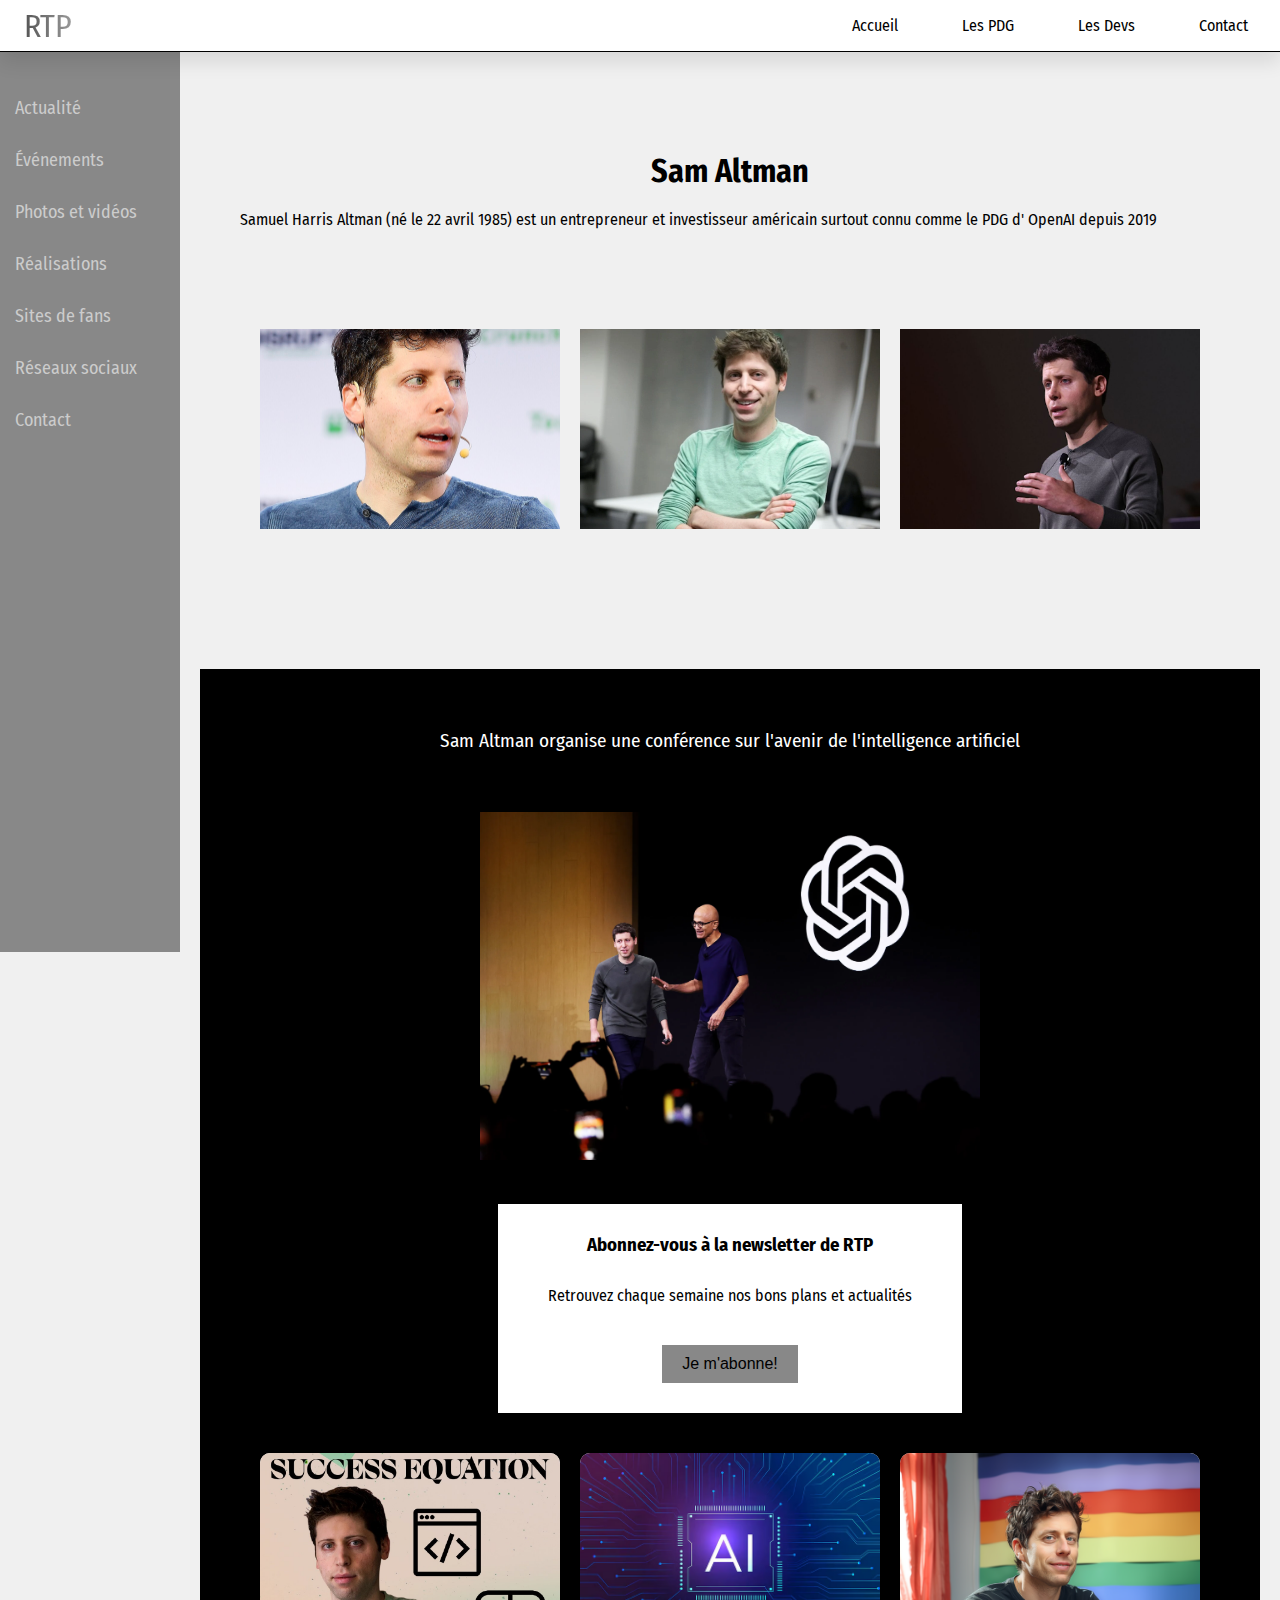
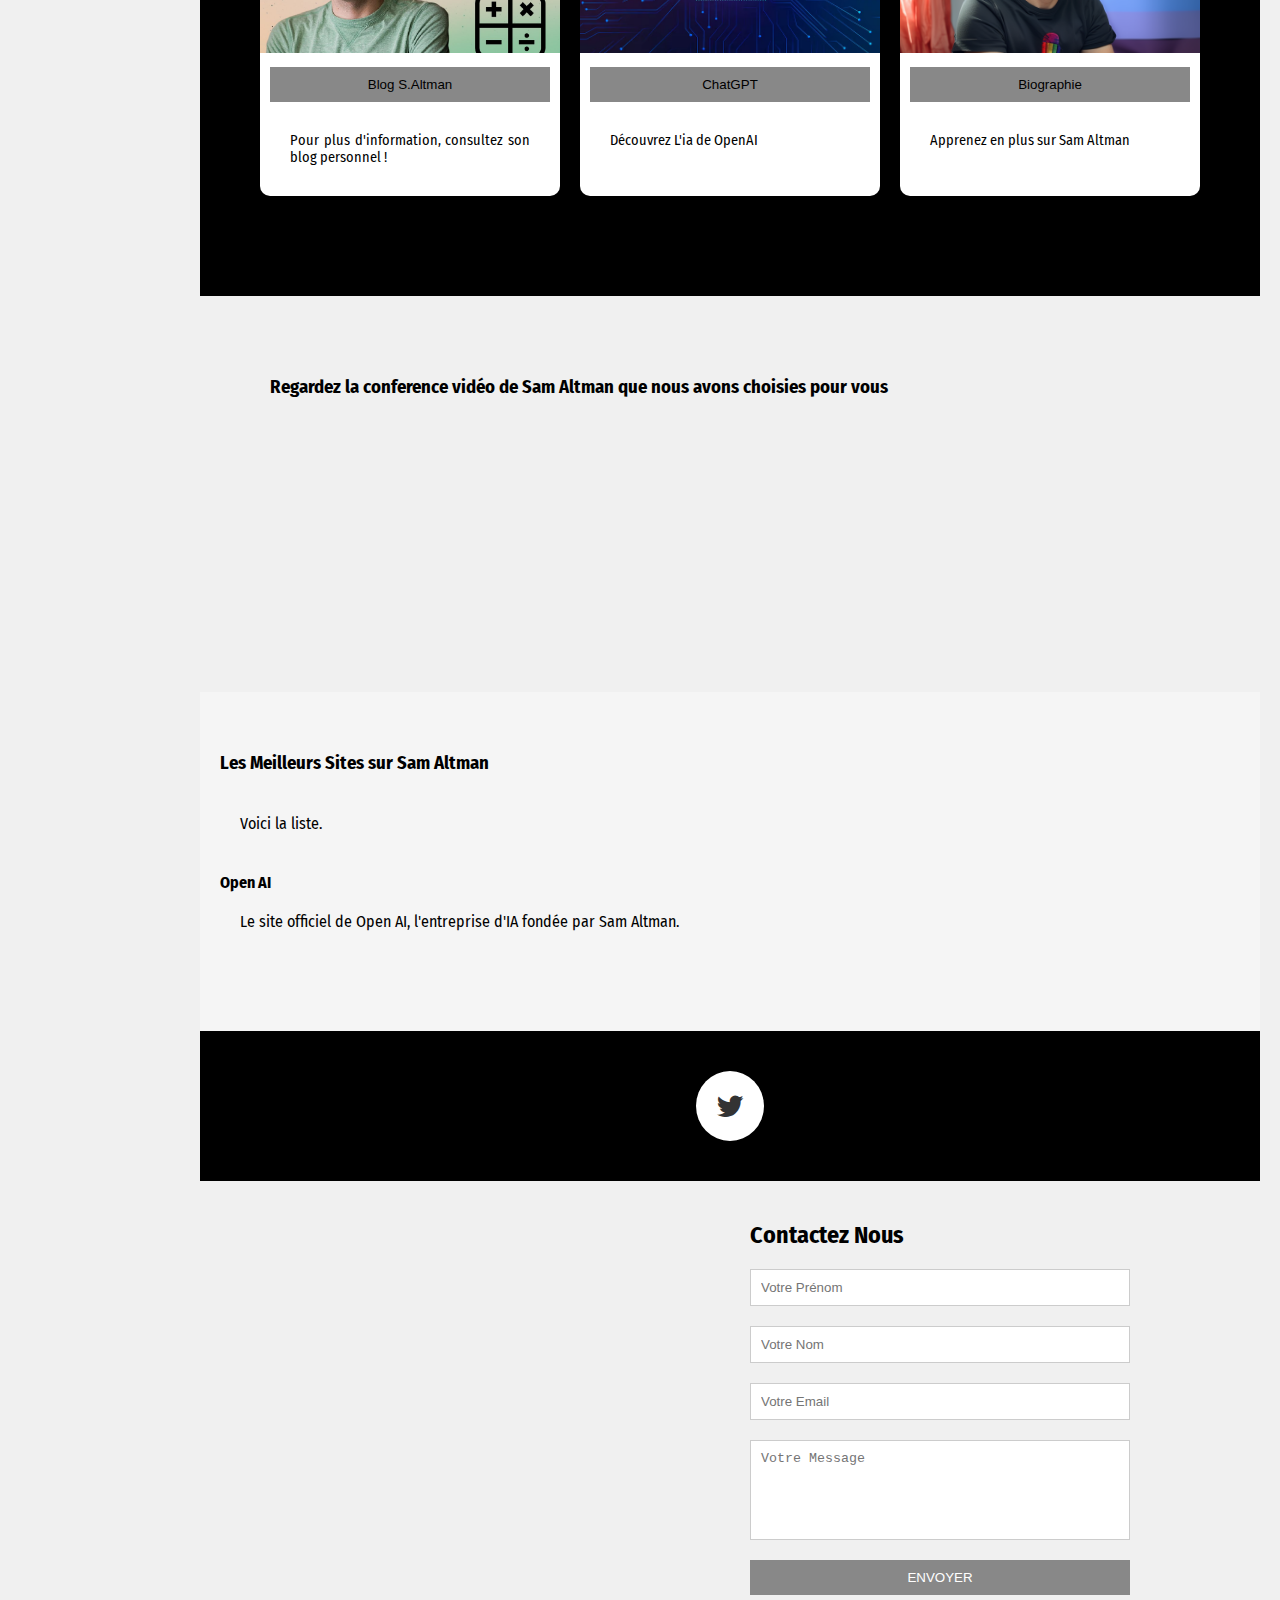
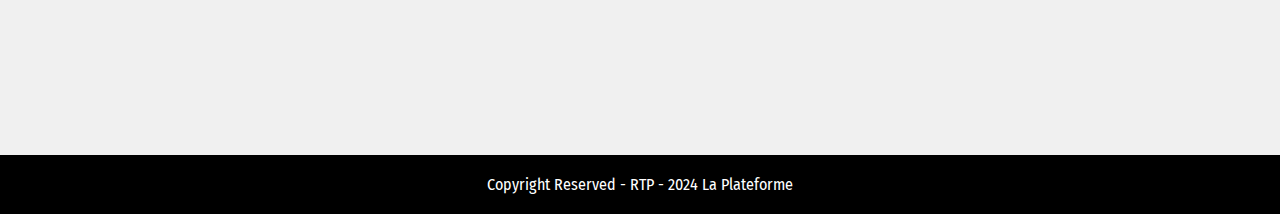
<file: fansite2.html>
<!DOCTYPE html>
<html lang="fr">
<head>
  <meta charset="UTF-8">
  <meta name="viewport" content="width=device-width, initial-scale=1.0">
  <title>News Sam Altman</title>
  <link rel="stylesheet" href="fansite2.css">
  <link rel="stylesheet" href="https://cdnjs.cloudflare.com/ajax/libs/font-awesome/4.7.0/css/font-awesome.min.css">
</head>
<body>

  <!-- TOP NAVBAR -->
  <nav>
    <ul class="menu">
      <p class="logo-rtp neonText">RTP</p>
      <li><a href="index.html">Accueil</a></li>
      <li>
        <a href="#" class="dropBtn">Les PDG</a>
        <ul class="dropMenu">
          <li class="dropped"><a href="fansite1.html">Elon Musk</a></li>
          <li class="dropped"><a href="fansite2.html">Sam Altman</a></li>
          <li class="dropped"><a href="fansite3.html">Jensen Huang</a></li>
        </ul>
      </li>
      <li><a href="lesdevs.html">Les Devs</a></li>
      <li><a href="contact.html">Contact</a></li>
    </ul>
  </nav>

  <div class="main-container">
    <!-- Side navigation -->
    <aside class="sidenav">
      <a href="#section1" class="btn">Actualité</a>
      <a href="#section2" class="btn">Événements</a>
      <a href="#section3" class="btn">Photos et vidéos</a>
      <a href="#section4" class="btn">Réalisations</a>
      <a href="#section5" class="btn">Sites de fans</a>
      <a href="#section6" class="btn">Réseaux sociaux</a>
      <a href="#section7" class="btn">Contact</a>
    </aside>

    <!-- Page content -->
    <main>
      <!-- Actualité Section -->
      <section id="section1">
        <header>
          <h1>Sam Altman</h1>
        </header>

        <p>Samuel Harris Altman (né le 22 avril 1985) est un entrepreneur et investisseur américain surtout connu comme le PDG d' OpenAI depuis 2019</p>

        <section class="photos-top-main">
          <img src="images/sam/Sam_Altman1.jpg" alt="Sam Altman 1">
          <img src="images/sam/sam-altman2.webp" alt="Sam Altman 2">
          <img src="images/sam/samaltman.png" alt="Sam Altman 3">
        </section>
      </section>

      <!-- Événements Section -->
      <section class="evenements" id="section2">
        <div class="container2">
          <div class="text-event">
            <p>Sam Altman organise une conférence sur l'avenir de l'intelligence artificiel</p>
          </div>
          <div class="image-newsletter">
            <img src="images/sam/Conference2.jpg" alt="Sam Altman">
          </div>
          <div class="newsletter">
            <h3>Abonnez-vous à la newsletter de RTP</h3>
            <p>Retrouvez chaque semaine nos bons plans et actualités</p>
            <button>Je m'abonne!</button>
          </div>
        </div>

        <div class="container22">
          <div class="card">
            <img src="images/sam/SAMblog.jpg" alt="Blog">
            <div class="intro">
              <button><a href="https://blog.samaltman.com/">Blog S.Altman</a></button>
              <p>Pour plus d'information, consultez son blog personnel !</p>
            </div>
          </div>

          <div class="card">
            <img src="images/sam/IA.jpg" alt="ChatGPT">
            <div class="intro">
              <button><a href="https://openai.com/index/chatgpt/">ChatGPT</a></button>
              <p>Découvrez L'ia de OpenAI</p>
            </div>
          </div>

          <div class="card">
            <img src="images/sam/BiographieSam.jpg" alt="Biographie">
            <div class="intro">
              <button><a href="https://fr.wikipedia.org/wiki/Sam_Altman">Biographie</a></button>
              <p>Apprenez en plus sur Sam Altman</p>
            </div>
          </div>
        </div>
      </section>

      <!-- Photos et vidéos Section -->
      <section class="photos" id="section3">
        <h3>Regardez la conference  vidéo de Sam Altman que nous avons choisies pour vous</h3>
        <div class="videos-container">
          <iframe width="250" height="250" src="https://www.youtube.com/watch?v=jvqFAi7vkBc" title="Sam Altman Interview" frameborder="0" allow="accelerometer; autoplay;" allowfullscreen></iframe>
        </div>
      </section>

      <!-- Sites de fans Section -->
      <section class="sites" id="section5">
        <div class="sites-container">
          <h3>Les Meilleurs Sites sur Sam Altman</h3>
          <p>Voici la liste.</p>

          <ul>
            <li>
              <a href="https://openai.com/">Open AI</a>
              <p>Le site officiel de Open AI, l'entreprise d'IA fondée par Sam Altman.</p>
            </li>
          </ul>
        </div>
      </section>

      <!-- Réseaux sociaux Section -->
      <section class="reseaux" id="section6">
        <a href="https://x.com/sama?ref_src=twsrc%5Egoogle%7Ctwcamp%5Eserp%7Ctwgr%5Eauthor" class="fa fa-twitter"></a>
      </section>

      <!-- Contact Section -->
      <section class="contact" id="section7">
        <div class="contact-box">
          <div class="left">
          </div>
          <div class="right">
            <h2>Contactez Nous</h2>
            <input type="text" class="field" placeholder="Votre Prénom">
            <input type="text" class="field" placeholder="Votre Nom">
            <input type="email" class="field" placeholder="Votre Email">
            <textarea class="field" placeholder="Votre Message"></textarea>
            <button>ENVOYER</button>
          </div>
        </div>
      </section>
    </main>
  </div>

  <!-- FOOTER -->
  <footer>
    <p>Copyright Reserved - RTP - 2024 La Plateforme</p>
  </footer>

</body>
</html>
</file>
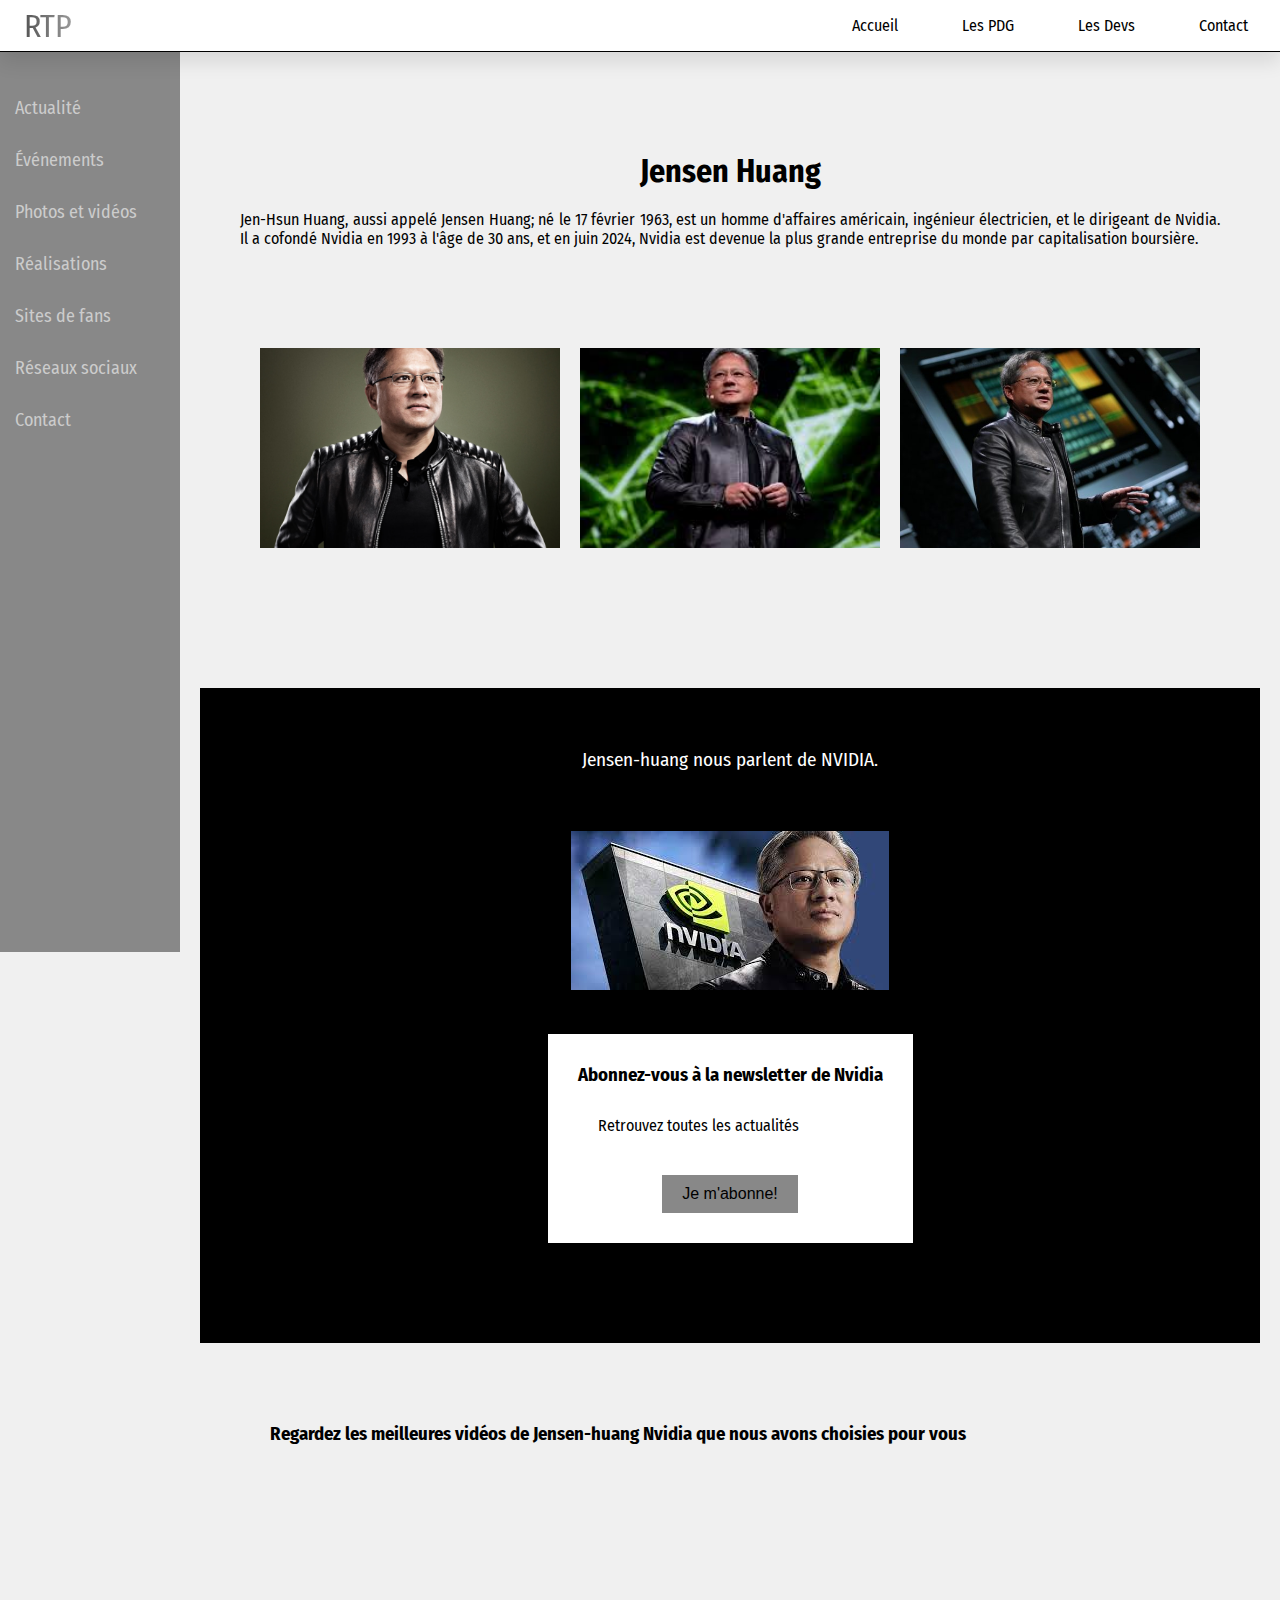
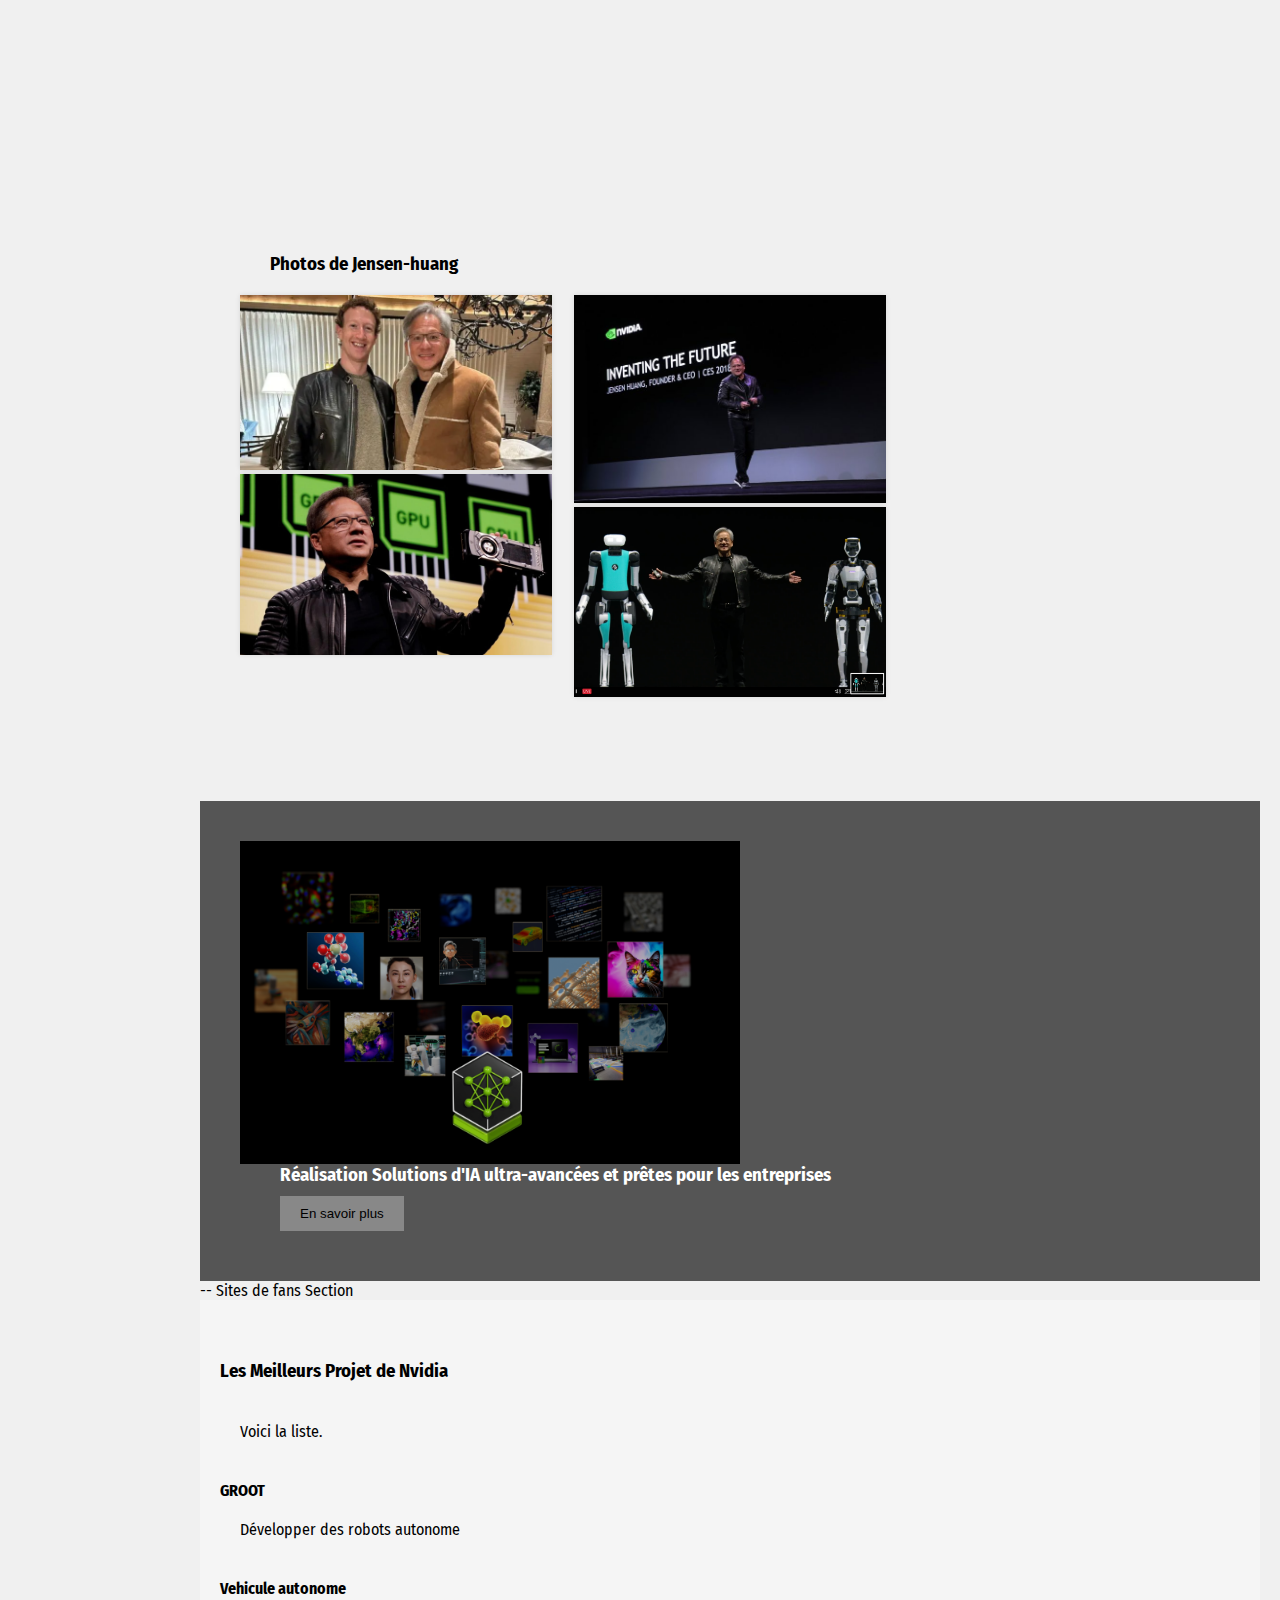
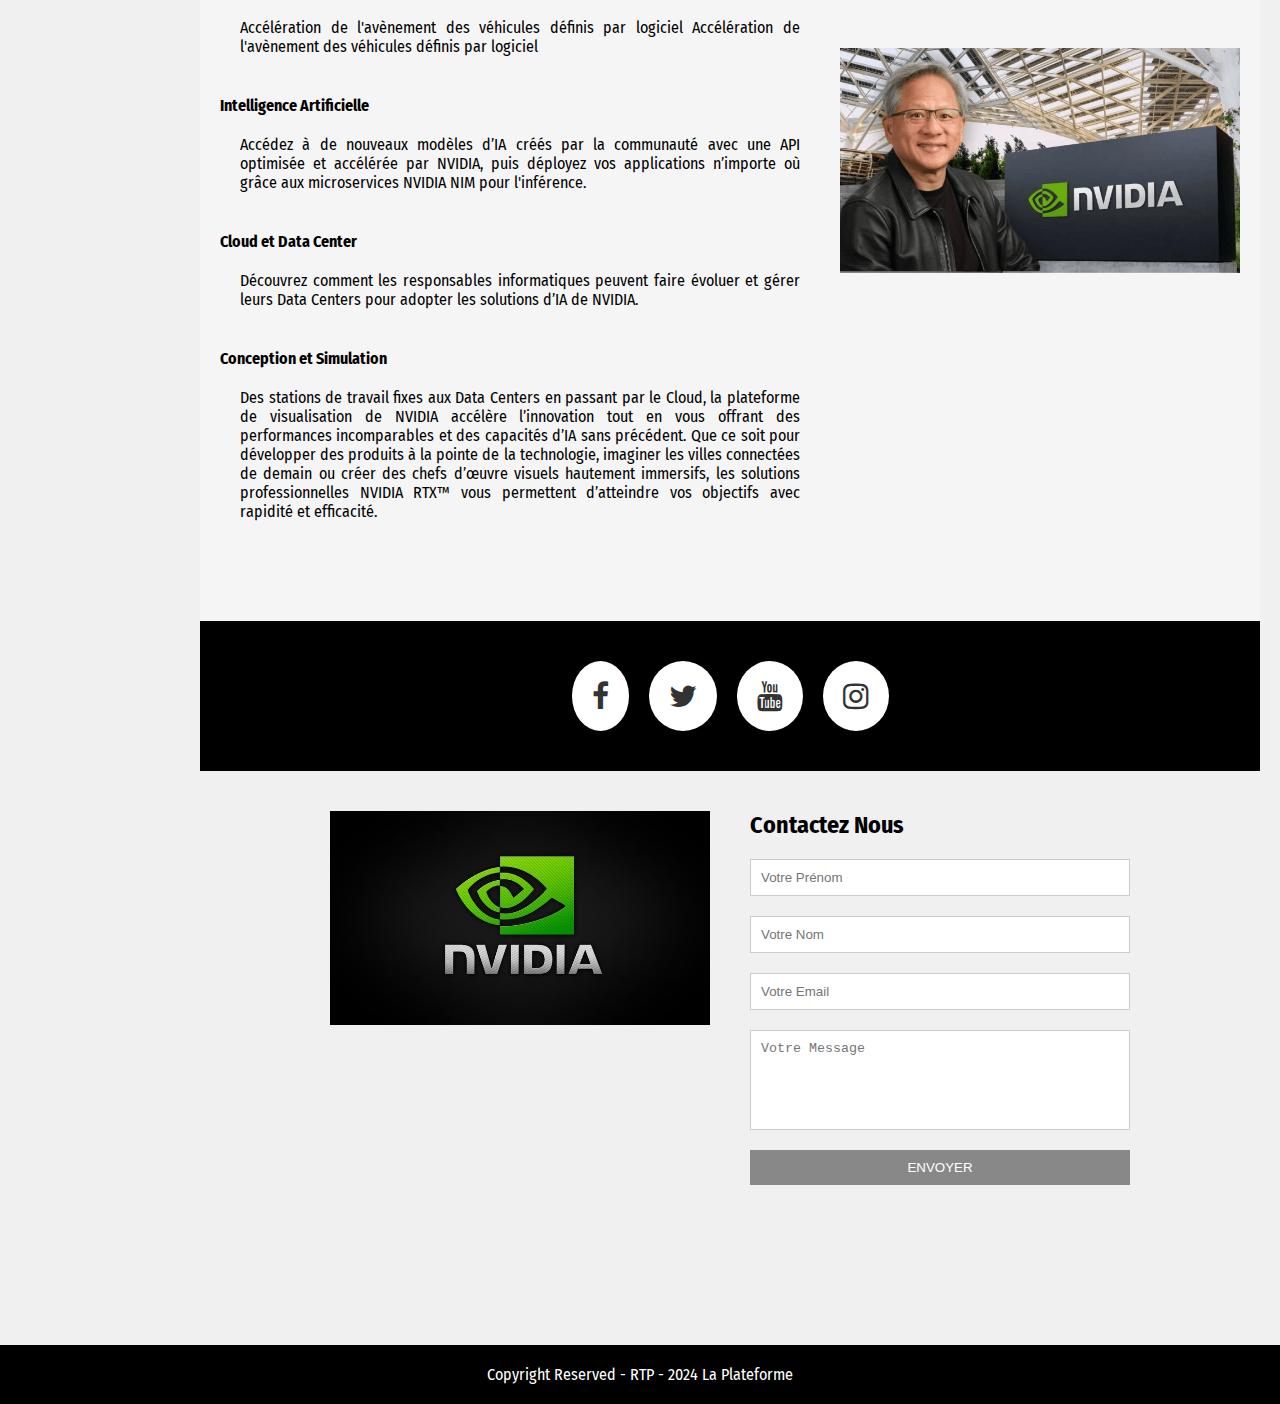
<file: fansite3.html>
<!DOCTYPE html>
<html lang="fr">
<head>
  <meta charset="UTF-8">
  <meta name="viewport" content="width=device-width, initial-scale=1.0">
  <title>Jensen Huang</title>
  <link rel="stylesheet" href="fansite1.css">
  <link rel="stylesheet" href="https://cdnjs.cloudflare.com/ajax/libs/font-awesome/4.7.0/css/font-awesome.min.css">
</head>
<body>

  <!-- TOP NAVBAR -->
  <nav>
    <ul class="menu">
      <p class="logo-rtp neonText">RTP</p>
      <li><a href="index.html">Accueil</a></li>
      <li>
        <a href="#" class="dropBtn">Les PDG</a>
        <ul class="dropMenu">
          <li class="dropped"><a href="fansite1.html">Elon Musk</a></li>
          <li class="dropped"><a href="fansite2.html">Sam Altman</a></li>
          <li class="dropped"><a href="fansite3.html">Jensen Huang</a></li>
        </ul>
      </li>
      <li><a href="lesdevs.html">Les Devs</a></li>
      <li><a href="contact.html">Contact</a></li>
    </ul>
  </nav>

  <div class="main-container">
    <!-- Side navigation -->
    <aside class="sidenav">
      <a href="#section1" class="btn">Actualité</a>
      <a href="#section2" class="btn">Événements</a>
      <a href="#section3" class="btn">Photos et vidéos</a>
      <a href="#section4" class="btn">Réalisations</a>
      <a href="#section5" class="btn">Sites de fans</a>
      <a href="#section6" class="btn">Réseaux sociaux</a>
      <a href="#section7" class="btn">Contact</a>
    </aside>

    <!-- Page content -->
    <main>
      <!-- Actualité Section -->
      <section id="section1">
        <header>
          <h1>Jensen Huang</h1>
        </header>

        <p>Jen-Hsun Huang, aussi appelé Jensen Huang; né le 17 février 1963, est un homme d'affaires américain, ingénieur électricien, et le dirigeant de Nvidia. Il a cofondé Nvidia en 1993 à l'âge de 30 ans, et en juin 2024, Nvidia est devenue la plus grande entreprise du monde par capitalisation boursière. </p>

        <section class="photos-top-main">
          <img src="./images/Jensen/jensen-huang.png" alt= "Photo de jensen-huang1">
          <img src="./images/Jensen/jesen-huang2.jpg" alt= "Photo de jensen-huang2">
          <img src="./images/Jensen/jesen-huang3.jpg" alt= "Photo de jensen-huang3">
        </section>
      </section>

      <!-- Événements Section -->
      <section class="evenements" id="section2">
        <div class="container2">
          <div class="text-event">
            <p> Jensen-huang nous parlent de NVIDIA.</p>
          </div>
          <div class="image-newsletter">
            <img src="./images/Jensen/jesen-huang4.jpg" alt="Jensen-huang">
          </div>
          <div class="newsletter">
            <h3>Abonnez-vous à la newsletter de Nvidia</h3>
            <p>Retrouvez toutes les actualités</p>
            <button>Je m'abonne!</button>
          </div>
        </div>
      </section>

      <!-- Photos et vidéos Section -->
      <section class="photos" id="section3">
        <h3>Regardez les meilleures vidéos de Jensen-huang Nvidia que nous avons choisies pour vous</h3>
        <div class="videos-container">
          <iframe width="250" height="250" src="https://www.youtube.com/watch?v=8Pfa8kPjUio" title="Elon Musk's Interview at TED 2022" frameborder="0" allow="accelerometer; autoplay;" allowfullscreen></iframe>
          <iframe width="250" height="250" src="https://www.youtube.com/watch?v=gsPdXHtgSno" title="Nvidia Founder and CEO Jensen Huang on the AI revolution" frameborder="0" allow="accelerometer; autoplay;" allowfullscreen></iframe>
        
        </div>

        <h3>Photos de Jensen-huang</h3>
        <div class="photos-container">
          <img src="images/Jensen/jensen-huang5.jpg" alt="photo de Jesen Huang et Mark Zuckerberg">
          <img src="images/Jensen/jensen-huang6.jpg" alt="photo de Jesen Huang qui tiens une Carte graphique">
          <img src="images/Jensen/jensen-huang7.jpg" alt="photo de Jesen Huang a une conférences">
          <img src="images/Jensen/jensen-huang8.png" alt="photo de Jesen Huang avec des Robots">

        </div>
      </section>

      <!-- Réalisations Section -->
      <section class="realisation" id="section4">
        <img src="./images/Jensen/imageia.png" alt="Intelligence Artificielle">
        <div class="realisation-container">
          <h3>Réalisation Solutions d'IA ultra-avancées et prêtes pour les entreprises</h3>
          <button><a href="https://www.nvidia.com/fr-fr/solutions/ai/">En savoir plus</a></button>
        </div>
      </section>

      -- Sites de fans Section
      <section class="sites" id="section5">
        <div class="sites-container">
          <h3>Les Meilleurs Projet de Nvidia</h3>
          <p>Voici la liste.</p>

          <ul>
            <li>
              <a href="https://www.nvidia.com/en-eu/solutions/robotics-and-edge-computing/">GROOT</a>
              <p>Développer des robots autonome</p>
            </li>
            <li>
              <a href="https://www.nvidia.com/fr-fr/self-driving-cars/">Vehicule autonome</a>
              <p>Accélération de l'avènement des véhicules définis par logiciel
                Accélération de l'avènement des véhicules définis par logiciel</p>
            </li>
            <li>
              <a href="https://www.nvidia.com/fr-fr/ai/">Intelligence Artificielle</a>
              <p>Accédez à de nouveaux modèles d’IA créés par la communauté avec une API optimisée et accélérée par NVIDIA, puis déployez vos applications n’importe où grâce aux microservices NVIDIA NIM pour l'inférence.</p>
            </li>
            <li>
              <a href="https://www.nvidia.com/fr-fr/data-center/">Cloud et Data Center </a>
              <p>Découvrez comment les responsables informatiques peuvent faire évoluer et gérer leurs Data Centers pour adopter les solutions d’IA de NVIDIA.</p>
            </li>
            <li>
              <a href="https://www.nvidia.com/fr-fr/design-visualization/">Conception et Simulation</a>
              <p>Des stations de travail fixes aux Data Centers en passant par le Cloud, la plateforme de visualisation de NVIDIA accélère l’innovation tout en vous offrant des performances incomparables et des capacités d’IA sans précédent. Que ce soit pour développer des produits à la pointe de la technologie, imaginer les villes connectées de demain ou créer des chefs d’œuvre visuels hautement immersifs, les solutions professionnelles NVIDIA RTX™ vous permettent d’atteindre vos objectifs avec rapidité et efficacité.</p>
            </li>
          </ul>
        </div>
        <img src="./images/Jensen/nvidiajensen.png" alt="Jensen huang Nvidia">
      </section>

      <!-- Réseaux sociaux Section -->
      <section class="reseaux" id="section6">
        <a href="https://www.facebook.com/NVIDIA/?locale=fr_FR" class="fa fa-facebook"></a>
        <a href="https://x.com/nvidia" class="fa fa-twitter"></a>
        <a href="https://www.youtube.com/nvidia" class="fa fa-youtube"></a>
        <a href="https://www.instagram.com/nvidia/" class="fa fa-instagram"></a>
      </section>

      <!-- Contact Section -->
      <section class="contact" id="section7">
        <div class="contact-box">
          <div class="left">
            <img src="./images/Jensen/nvidialogo.jpg" alt="Nvidia Logo">
          </div>
          <div class="right">
            <h2>Contactez Nous</h2>
            <input type="text" class="field" placeholder="Votre Prénom">
            <input type="text" class="field" placeholder="Votre Nom">
            <input type="email" class="field" placeholder="Votre Email">
            <textarea class="field" placeholder="Votre Message"></textarea>
            <button>ENVOYER</button>
          </div>
        </div>
      </section>
    </main>
  </div>

  <!-- FOOTER -->
  <footer>
    <p>Copyright Reserved - RTP - 2024 La Plateforme</p>
  </footer>

</body>
</html>
</file>
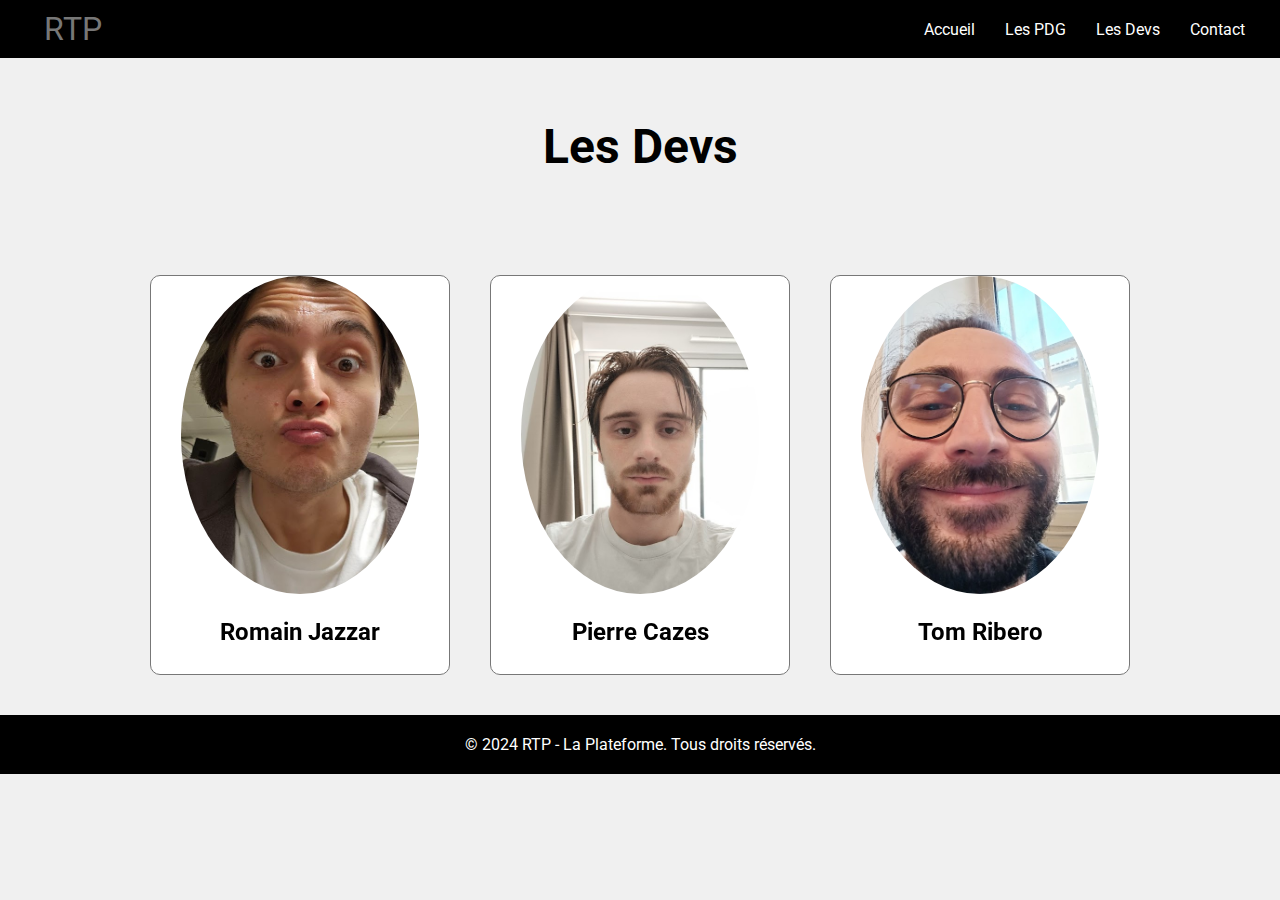
<file: lesdevs.html>
<!DOCTYPE html>
<html lang="fr">
<head>
    <meta charset="utf-8">
    <title>Les Devs</title>
    <link rel="stylesheet" href="lesdevs.css">
</head>
<body>

    <!-- TOP NAVBAR -->
    <nav>
        <ul class="menu">
            <p class="logo-rtp neonText">RTP</p>
            <li>
                <a href="index.html">Accueil</a>
            </li>
            <li>
                <a href="#" class="dropBtn">Les PDG</a>
                <ul class="dropMenu">
                    <li class="dropped">
                        <a href="fansite1.html">Elon Musk</a>
                    </li>
                    <li class="dropped">
                        <a href="fansite2.html">Sam Altman</a>
                    </li>
                    <li class="dropped">
                        <a href="fansite3.html">Jensen Huang</a>
                    </li>
                </ul>
            </li>
            <li>
                <a href="lesdevs.html">Les Devs</a>
            </li>
            <li>
                <a href="contact.html">Contact</a>
            </li>
        </ul>
    </nav>

    <!-- HEADER -->
    <header>
        <h1>Les Devs</h1>
    </header>

    <!-- MAIN DEV CARD PROFILES CONTAINER-->
    <main>
        <!-- DEV 1 CARD PROFILE -->
        <section>
            <div class="container-flip">
                <div class="card">
                    <div class="front">
                        <div class="dev-container">
                            <img src="./images/devs/romain.jpg" alt="Picture of Romain Jazzar">
                            <h2 class="skewed">Romain Jazzar</h2>
                        </div>
                    </div>
                    <div class="back">
                        <p>
                            <svg xmlns="http://www.w3.org/2000/svg" viewBox="0 0 496 512"><path fill="#ffffff" d="..."/></svg>
                            <a href="https://github.com/RomainJazzar" target="_blank">Son GitHub</a>
                        </p>
                    </div>
                </div>
            </div>
        </section>

        <!-- DEV 2 CARD PROFILE -->
        <section>
            <div class="container-flip">
                <div class="card">
                    <div class="front">
                        <div class="dev-container">
                            <img src="./images/devs/pierre.jpg" alt="Picture of Pierre Cazes">
                            <h2 class="skewed">Pierre Cazes</h2>
                        </div>
                    </div>
                    <div class="back">
                        <p>
                            <svg xmlns="http://www.w3.org/2000/svg" viewBox="0 0 496 512"><path fill="#ffffff" d="..."/></svg>
                            <a href="https://github.com/PierreCazesCarrere" target="_blank">Son GitHub</a>
                        </p>
                    </div>
                </div>
            </div>
        </section>

        <!-- DEV 3 CARD PROFILE -->
        <section>
            <div class="container-flip">
                <div class="card">
                    <div class="front">
                        <div class="dev-container">
                            <img src="./images/devs/tom.jpg" alt="Picture of Tom Ribero">
                            <h2 class="skewed">Tom Ribero</h2>
                        </div>
                    </div>
                    <div class="back">
                        <p>
                            <svg xmlns="http://www.w3.org/2000/svg" viewBox="0 0 496 512"><path fill="#ffffff" d="..."/></svg>
                            <a href="https://github.com/Tom-rib" target="_blank">Son GitHub</a>
                        </p>
                    </div>
                </div>
            </div>
        </section>
    </main>

    <!-- FOOTER -->
    <footer>
        <p>&copy; 2024 RTP - La Plateforme. Tous droits réservés.</p>
    </footer>
</body>
</html>
</file>
<file: lesdevs.css>
/* Import Fonts */
@import url('https://fonts.googleapis.com/css2?family=Roboto:wght@100;300;400;500;700&display=swap');

/* CSS Variables for Theming */
:root {
    --primary-color: #000000;
    /* Black */
    --secondary-color: #ffffff;
    /* White */
    --accent-color: #777777;
    /* Grey */
    --background-color: #f0f0f0;
    /* Light Grey */
    --hover-color: #555555;
    /* Dark Grey */
}

/* Reset and Base Styles */
* {
    margin: 0;
    padding: 0;
    box-sizing: border-box;
}

body {
    min-height: 100vh;
    font-family: 'Roboto', sans-serif;
    background-color: var(--background-color);
    color: var(--primary-color);
}

/* Navigation Bar */
nav {
    background-color: var(--primary-color);
    position: sticky;
    top: 0;
    z-index: 100;
}

.menu {
    display: flex;
    align-items: center;
    list-style: none;
    padding: 10px 20px;
}

.menu li {
    margin: 0 15px;
    position: relative;
}

.menu li a {
    color: var(--secondary-color);
    text-decoration: none;
    font-size: 1rem;
    transition: color 0.3s ease;
}

.menu li a:hover {
    color: var(--hover-color);
}

.logo-rtp {
    cursor: pointer;
    margin-right: auto;
    padding-left: 24px;
    text-align: center;
    font-size: 2rem;
    color: var(--accent-color);
}

.menu .dropMenu {
    display: none;
    position: absolute;
    top: 100%;
    left: 0;
    background-color: var(--primary-color);
    padding: 10px 0;
    list-style: none;
    min-width: 150px;
}

.menu li:hover .dropMenu {
    display: block;
}

.dropMenu li a {
    display: block;
    padding: 10px 20px;
    color: var(--secondary-color);
}

.dropMenu li a:hover {
    background-color: var(--hover-color);
}

/* Header */
header {
    text-align: center;
    padding: 60px 20px;
    background-color: var(--background-color);
}

header h1 {
    font-size: 3rem;
    color: var(--primary-color);
}

/* Main Content */
main {
    padding: 20px;
    display: flex;
    flex-wrap: wrap;
    justify-content: center;
}

section {
    margin: 20px;
}

.container-flip {
    perspective: 1000px;
}

.card {
    width: 300px;
    height: 400px;
    position: relative;
    transform-style: preserve-3d;
    transition: transform 0.8s;
}

.container-flip:hover .card {
    transform: rotateY(180deg);
}

.card div {
    position: absolute;
    width: 100%;
    height: 100%;
    backface-visibility: hidden;
}

.front,
.back {
    display: flex;
    align-items: center;
    justify-content: center;
    background-color: var(--secondary-color);
    border: 1px solid var(--accent-color);
    border-radius: 10px;
}

.front .dev-container {
    text-align: center;
}

.front img {
    width: 80%;
    height: 80%;
    object-fit: cover;
    border-radius: 50%;
    margin-bottom: 20px;
}

.front h2 {
    font-size: 1.5rem;
    color: var(--primary-color);
}

.back {
    transform: rotateY(180deg);
    flex-direction: column;
    padding: 20px;
}

.back p {
    color: var(--primary-color);
    text-align: center;
}

.back a {
    text-decoration: none;
    color: var(--primary-color);
    font-weight: bold;
}

.back a:hover {
    color: var(--hover-color);
}

/* Footer */
footer {
    background-color: var(--primary-color);
    padding: 20px;
    text-align: center;
}

footer p {
    color: var(--secondary-color);
    font-size: 1rem;
}

/* Responsive Adjustments */
@media (max-width: 768px) {
    .menu {
        flex-wrap: wrap;
        justify-content: center;
    }

    main {
        flex-direction: column;
        align-items: center;
    }

    .card {
        width: 90%;
        height: auto;
    }
}
</file>
<file: fansite2.css>
/* Import the font */
@import url('https://fonts.googleapis.com/css2?family=Fira+Sans+Condensed:wght@100;400;700&display=swap');

/* Reset and base styles */
* {
  margin: 0;
  padding: 0;
  box-sizing: border-box;
}

html {
  scroll-behavior: smooth;
}

body {
  font-family: 'Fira Sans Condensed', sans-serif;
  font-weight: 400;
  background-color: #f0f0f0; /* Light background for contrast */
}

/* TOP NAVBAR */
nav {
  position: sticky;
  top: 0;
  z-index: 2;
  background-color: #fff;
}

.menu {
  display: flex;
  justify-content: flex-end;
  align-items: center;
  border-bottom: 1.5px solid #000;
  box-shadow: 0px 10px 19px 0px rgba(0, 0, 0, 0.1);
  list-style-type: none;
}

.menu li {
  position: relative;
  padding: 1rem;
  text-align: center;
}

.menu li a {
  font-size: 1rem;
  padding: 1rem;
  color: black;
  text-decoration: none;
}

.menu li a:hover {
  color: #555;
}

.logo-rtp {
  cursor: pointer;
  margin-right: auto;
  padding-left: 24px;
  text-align: center;
  font-family: 'Fira Sans Condensed', sans-serif;
  font-size: 2rem;
  background: linear-gradient(to right, #333, #666, #999);
  -webkit-background-clip: text;
  -webkit-text-fill-color: transparent;
}

.dropMenu {
  display: none;
  position: absolute;
  top: 100%;
  left: 0;
  background-color: #000;
  color: #fff;
  padding: 0;
  list-style-type: none;
  min-width: 150px;
}

.menu li:hover .dropMenu {
  display: block;
}

.dropMenu li {
  width: 100%;
}

.dropMenu li a {
  display: block;
  padding: 10px;
  color: #fff;
}

.dropMenu li a:hover {
  background-color: #222;
}

/* Main Container */
.main-container {
  display: flex;
}

/* Sidebar */
.sidenav {
  height: 100%;
  width: 180px;
  position: fixed;
  background-color: #888;
  padding-top: 30px;
  z-index: 1;
}

.sidenav a {
  text-decoration: none;
  font-size: 18px;
  color: #ccc;
  display: block;
  padding: 15px;
}

.sidenav a:hover {
  color: #fff;
}

/* Main Content */
main {
  margin: 20px 20px 20px 200px;
}

main header h1 {
  text-align: center;
  font-size: 2rem;
  margin-top: 20px;
}

main p {
  padding: 20px;
  text-align: justify;
}

/* General Section Styling */
section {
  padding: 60px 20px;
}

/* Photos at the top */
.photos-top-main {
  margin: 20px;
  display: flex;
  justify-content: center;
  gap: 20px;
}

.photos-top-main img {
  height: 200px;
  width: 300px;
  object-fit: cover;
}

/* Événements Section */
.evenements {
  display: flex;
  flex-direction: column;
  align-items: center;
  background-color: #000;
  padding: 40px 0 100px 0;
  color: white;
}

.container2 {
  display: flex;
  flex-direction: column;
  align-items: center;
}

.text-event {
  text-align: center;
  margin-bottom: 40px;
  font-size: 1.2rem;
}

.image-newsletter img {
  width: 100%;
  max-width: 500px;
  margin-bottom: 20px;
}

.newsletter {
  background-color: white;
  padding: 30px;
  text-align: center;
  margin-top: 20px;
  color: black;
}

.newsletter h3 {
  margin-bottom: 10px;
}

.newsletter p {
  margin-bottom: 20px;
}

.newsletter button {
  background-color: #888;
  border: none;
  padding: 10px 20px;
  cursor: pointer;
  font-size: 1rem;
}

.newsletter button:hover {
  background-color: #aaa;
}

/* Events Cards */
.container22 {
  display: flex;
  flex-wrap: wrap;
  justify-content: center;
  gap: 20px;
  margin-top: 40px;
}

.card {
  background-color: white;
  width: 300px;
  box-shadow: 2px 2px 10px rgba(0, 0, 0, 0.1);
  overflow: hidden;
  border-radius: 10px;
  text-align: center;
}

.card img {
  width: 100%;
  height: 200px;
  object-fit: cover;
}

.intro {
  padding: 10px;
}

.intro button {
  background-color: #888;
  border: none;
  padding: 10px;
  width: 100%;
  cursor: pointer;
  margin-bottom: 10px;
}

.intro button a {
  text-decoration: none;
  color: black;
  display: block;
}

.intro button:hover {
  background-color: #aaa;
}

.intro p {
  font-size: 0.9rem;
  color: black;
}

/* Photos and Videos Section */
.photos {
  padding-top: 40px;
}

.photos h3 {
  margin: 40px 0 20px 50px;
}

.videos-container {
  columns: 15rem 3;
  gap: 1.4rem;
  margin-left: 50px;
  margin-bottom: 40px;
}

.videos-container iframe {
  width: 100%;
  height: auto;
  margin-bottom: 20px;
}

.photos-container {
  columns: 15rem 3;
  gap: 1.4rem;
  margin: 0 20px 40px 20px;
}

.photos-container img {
  width: 100%;
  height: auto;
  box-shadow: 0px 0px 5px 0px rgba(0, 0, 0, 0.1);
  cursor: pointer;
  transition: all 300ms ease-out;
}

.photos-container img:hover {
  transform: scale(1.05);
}

/* Réalisation Section */
.realisation {
  display: flex;
  flex-wrap: wrap;
  align-items: center;
  background: #555;
  padding: 40px;
  color: white;
}

.realisation img {
  width: 100%;
  max-width: 500px;
  object-fit: cover;
}

.realisation-container {
  display: flex;
  flex-direction: column;
  align-items: flex-start;
  margin-left: 40px;
}

.realisation-container h3 {
  margin-bottom: 10px;
}

.realisation-container h4 {
  margin-bottom: 20px;
}

.realisation-container button {
  background-color: #888;
  border: none;
  padding: 10px 20px;
  cursor: pointer;
  margin-bottom: 10px;
}

.realisation-container button a {
  text-decoration: none;
  color: black;
}

.realisation-container button:hover {
  background-color: #aaa;
}

/* Sites Section */
.sites {
  display: flex;
  flex-wrap: wrap;
  align-items: center;
  padding: 60px 20px;
  background-color: #f5f5f5;
}

.sites img {
  width: 100%;
  max-width: 400px;
  margin-left: auto;
}

.sites-container {
  flex: 1;
  margin-right: 20px;
}

.sites-container h3 {
  margin-bottom: 20px;
}

.sites-container p {
  margin-bottom: 20px;
}

.sites-container ul {
  list-style-type: none;
}

.sites-container li {
  margin-bottom: 20px;
}

.sites-container a {
  font-weight: bold;
  color: #000;
  text-decoration: none;
}

.sites-container a:hover {
  text-decoration: underline;
}

/* Social Media Section */
.reseaux {
  display: flex;
  justify-content: center;
  gap: 20px;
  padding: 40px 0;
  background-color: #000;
}

.reseaux .fa {
  padding: 20px;
  font-size: 30px;
  text-align: center;
  text-decoration: none;
  background: white;
  color: #333;
  border-radius: 50%;
  transition: background 0.3s;
}

.reseaux .fa:hover {
  background: #888;
}

/* Contact Section */
.contact {
  margin-bottom: 100px;
  padding: 40px 20px;
}

.contact-box {
  max-width: 800px;
  margin: 0 auto;
  display: flex;
  flex-wrap: wrap;
}

.contact-box .left {
  flex: 1;
}

.contact-box .left img {
  width: 100%;
  max-width: 400px;
  object-fit: cover;
}

.contact-box .right {
  flex: 1;
  margin-left: 40px;
  display: flex;
  flex-direction: column;
}

.contact-box .right h2 {
  margin-bottom: 20px;
}

.contact-box .field {
  padding: 10px;
  margin-bottom: 20px;
  width: 100%;
  max-width: 400px;
  border: 1px solid #ccc;
}

.contact-box .right textarea {
  height: 100px;
  resize: none;
}

.contact-box .right button {
  padding: 10px 20px;
  background-color: #888;
  border: none;
  color: white;
  cursor: pointer;
  width: 100%;
  max-width: 400px;
}

.contact-box .right button:hover {
  background-color: #aaa;
}

/* Footer */
footer {
  text-align: center;
  padding: 20px;
  background-color: #000;
  color: white;
}

/* Responsive Adjustments */
@media screen and (max-width: 768px) {
  .main-container {
    flex-direction: column;
  }

  .sidenav {
    width: 100%;
    height: auto;
    position: relative;
  }

  .sidenav a {
    float: left;
  }

  main {
    margin: 0;
  }

  .photos-top-main {
    flex-direction: column;
    align-items: center;
  }

  .realisation {
    flex-direction: column;
  }

  .realisation-container {
    margin-left: 0;
    margin-top: 20px;
  }

  .sites {
    flex-direction: column;
  }

  .sites-container {
    margin-right: 0;
  }

  .contact-box {
    flex-direction: column;
  }

  .contact-box .right {
    margin-left: 0;
    margin-top: 20px;
  }
}
</file>
<file: fansite1.css>
/* Import the font */
@import url('https://fonts.googleapis.com/css2?family=Fira+Sans+Condensed:wght@100;400;700&display=swap');

/* Reset and base styles */
* {
  margin: 0;
  padding: 0;
  box-sizing: border-box;
}

html {
  scroll-behavior: smooth;
}

body {
  font-family: 'Fira Sans Condensed', sans-serif;
  font-weight: 400;
  background-color: #f0f0f0; /* Light background for contrast */
}

/* TOP NAVBAR */
nav {
  position: sticky;
  top: 0;
  z-index: 2;
  background-color: #fff;
}

.menu {
  display: flex;
  justify-content: flex-end;
  align-items: center;
  border-bottom: 1.5px solid #000;
  box-shadow: 0px 10px 19px 0px rgba(0, 0, 0, 0.1);
  list-style-type: none;
}

.menu li {
  position: relative;
  padding: 1rem;
  text-align: center;
}

.menu li a {
  font-size: 1rem;
  padding: 1rem;
  color: black;
  text-decoration: none;
}

.menu li a:hover {
  color: #555;
}

.logo-rtp {
  cursor: pointer;
  margin-right: auto;
  padding-left: 24px;
  text-align: center;
  font-family: 'Fira Sans Condensed', sans-serif;
  font-size: 2rem;
  background: linear-gradient(to right, #333, #666, #999);
  -webkit-background-clip: text;
  -webkit-text-fill-color: transparent;
}

.dropMenu {
  display: none;
  position: absolute;
  top: 100%;
  left: 0;
  background-color: #000;
  color: #fff;
  padding: 0;
  list-style-type: none;
  min-width: 150px;
}

.menu li:hover .dropMenu {
  display: block;
}

.dropMenu li {
  width: 100%;
}

.dropMenu li a {
  display: block;
  padding: 10px;
  color: #fff;
}

.dropMenu li a:hover {
  background-color: #222;
}

/* Main Container */
.main-container {
  display: flex;
}

/* Sidebar */
.sidenav {
  height: 100%;
  width: 180px;
  position: fixed;
  background-color: #888;
  padding-top: 30px;
  z-index: 1;
}

.sidenav a {
  text-decoration: none;
  font-size: 18px;
  color: #ccc;
  display: block;
  padding: 15px;
}

.sidenav a:hover {
  color: #fff;
}

/* Main Content */
main {
  margin: 20px 20px 20px 200px;
}

main header h1 {
  text-align: center;
  font-size: 2rem;
  margin-top: 20px;
}

main p {
  padding: 20px;
  text-align: justify;
}

/* General Section Styling */
section {
  padding: 60px 20px;
}

/* Photos at the top */
.photos-top-main {
  margin: 20px;
  display: flex;
  justify-content: center;
  gap: 20px;
}

.photos-top-main img {
  height: 200px;
  width: 300px;
  object-fit: cover;
}

/* Événements Section */
.evenements {
  display: flex;
  flex-direction: column;
  align-items: center;
  background-color: #000;
  padding: 40px 0 100px 0;
  color: white;
}

.container2 {
  display: flex;
  flex-direction: column;
  align-items: center;
}

.text-event {
  text-align: center;
  margin-bottom: 40px;
  font-size: 1.2rem;
}

.image-newsletter img {
  width: 100%;
  max-width: 500px;
  margin-bottom: 20px;
}

.newsletter {
  background-color: white;
  padding: 30px;
  text-align: center;
  margin-top: 20px;
  color: black;
}

.newsletter h3 {
  margin-bottom: 10px;
}

.newsletter p {
  margin-bottom: 20px;
}

.newsletter button {
  background-color: #888;
  border: none;
  padding: 10px 20px;
  cursor: pointer;
  font-size: 1rem;
}

.newsletter button:hover {
  background-color: #aaa;
}

/* Events Cards */
.container22 {
  display: flex;
  flex-wrap: wrap;
  justify-content: center;
  gap: 20px;
  margin-top: 40px;
}

.card {
  background-color: white;
  width: 300px;
  box-shadow: 2px 2px 10px rgba(0, 0, 0, 0.1);
  overflow: hidden;
  border-radius: 10px;
  text-align: center;
}

.card img {
  width: 100%;
  height: 200px;
  object-fit: cover;
}

.intro {
  padding: 10px;
}

.intro button {
  background-color: #888;
  border: none;
  padding: 10px;
  width: 100%;
  cursor: pointer;
  margin-bottom: 10px;
}

.intro button a {
  text-decoration: none;
  color: black;
  display: block;
}

.intro button:hover {
  background-color: #aaa;
}

.intro p {
  font-size: 0.9rem;
  color: black;
}

/* Photos and Videos Section */
.photos {
  padding-top: 40px;
}

.photos h3 {
  margin: 40px 0 20px 50px;
}

.videos-container {
  columns: 15rem 3;
  gap: 1.4rem;
  margin-left: 50px;
  margin-bottom: 40px;
}

.videos-container iframe {
  width: 100%;
  height: auto;
  margin-bottom: 20px;
}

.photos-container {
  columns: 15rem 3;
  gap: 1.4rem;
  margin: 0 20px 40px 20px;
}

.photos-container img {
  width: 100%;
  height: auto;
  box-shadow: 0px 0px 5px 0px rgba(0, 0, 0, 0.1);
  cursor: pointer;
  transition: all 300ms ease-out;
}

.photos-container img:hover {
  transform: scale(1.05);
}

/* Réalisation Section */
.realisation {
  display: flex;
  flex-wrap: wrap;
  align-items: center;
  background: #555;
  padding: 40px;
  color: white;
}

.realisation img {
  width: 100%;
  max-width: 500px;
  object-fit: cover;
}

.realisation-container {
  display: flex;
  flex-direction: column;
  align-items: flex-start;
  margin-left: 40px;
}

.realisation-container h3 {
  margin-bottom: 10px;
}

.realisation-container h4 {
  margin-bottom: 20px;
}

.realisation-container button {
  background-color: #888;
  border: none;
  padding: 10px 20px;
  cursor: pointer;
  margin-bottom: 10px;
}

.realisation-container button a {
  text-decoration: none;
  color: black;
}

.realisation-container button:hover {
  background-color: #aaa;
}

/* Sites Section */
.sites {
  display: flex;
  flex-wrap: wrap;
  align-items: center;
  padding: 60px 20px;
  background-color: #f5f5f5;
}

.sites img {
  width: 100%;
  max-width: 400px;
  margin-left: auto;
}

.sites-container {
  flex: 1;
  margin-right: 20px;
}

.sites-container h3 {
  margin-bottom: 20px;
}

.sites-container p {
  margin-bottom: 20px;
}

.sites-container ul {
  list-style-type: none;
}

.sites-container li {
  margin-bottom: 20px;
}

.sites-container a {
  font-weight: bold;
  color: #000;
  text-decoration: none;
}

.sites-container a:hover {
  text-decoration: underline;
}

/* Social Media Section */
.reseaux {
  display: flex;
  justify-content: center;
  gap: 20px;
  padding: 40px 0;
  background-color: #000;
}

.reseaux .fa {
  padding: 20px;
  font-size: 30px;
  text-align: center;
  text-decoration: none;
  background: white;
  color: #333;
  border-radius: 50%;
  transition: background 0.3s;
}

.reseaux .fa:hover {
  background: #888;
}

/* Contact Section */
.contact {
  margin-bottom: 100px;
  padding: 40px 20px;
}

.contact-box {
  max-width: 800px;
  margin: 0 auto;
  display: flex;
  flex-wrap: wrap;
}

.contact-box .left {
  flex: 1;
}

.contact-box .left img {
  width: 100%;
  max-width: 400px;
  object-fit: cover;
}

.contact-box .right {
  flex: 1;
  margin-left: 40px;
  display: flex;
  flex-direction: column;
}

.contact-box .right h2 {
  margin-bottom: 20px;
}

.contact-box .field {
  padding: 10px;
  margin-bottom: 20px;
  width: 100%;
  max-width: 400px;
  border: 1px solid #ccc;
}

.contact-box .right textarea {
  height: 100px;
  resize: none;
}

.contact-box .right button {
  padding: 10px 20px;
  background-color: #888;
  border: none;
  color: white;
  cursor: pointer;
  width: 100%;
  max-width: 400px;
}

.contact-box .right button:hover {
  background-color: #aaa;
}

/* Footer */
footer {
  text-align: center;
  padding: 20px;
  background-color: #000;
  color: white;
}

/* Responsive Adjustments */
@media screen and (max-width: 768px) {
  .main-container {
    flex-direction: column;
  }

  .sidenav {
    width: 100%;
    height: auto;
    position: relative;
  }

  .sidenav a {
    float: left;
  }

  main {
    margin: 0;
  }

  .photos-top-main {
    flex-direction: column;
    align-items: center;
  }

  .realisation {
    flex-direction: column;
  }

  .realisation-container {
    margin-left: 0;
    margin-top: 20px;
  }

  .sites {
    flex-direction: column;
  }

  .sites-container {
    margin-right: 0;
  }

  .contact-box {
    flex-direction: column;
  }

  .contact-box .right {
    margin-left: 0;
    margin-top: 20px;
  }
}
</file>
